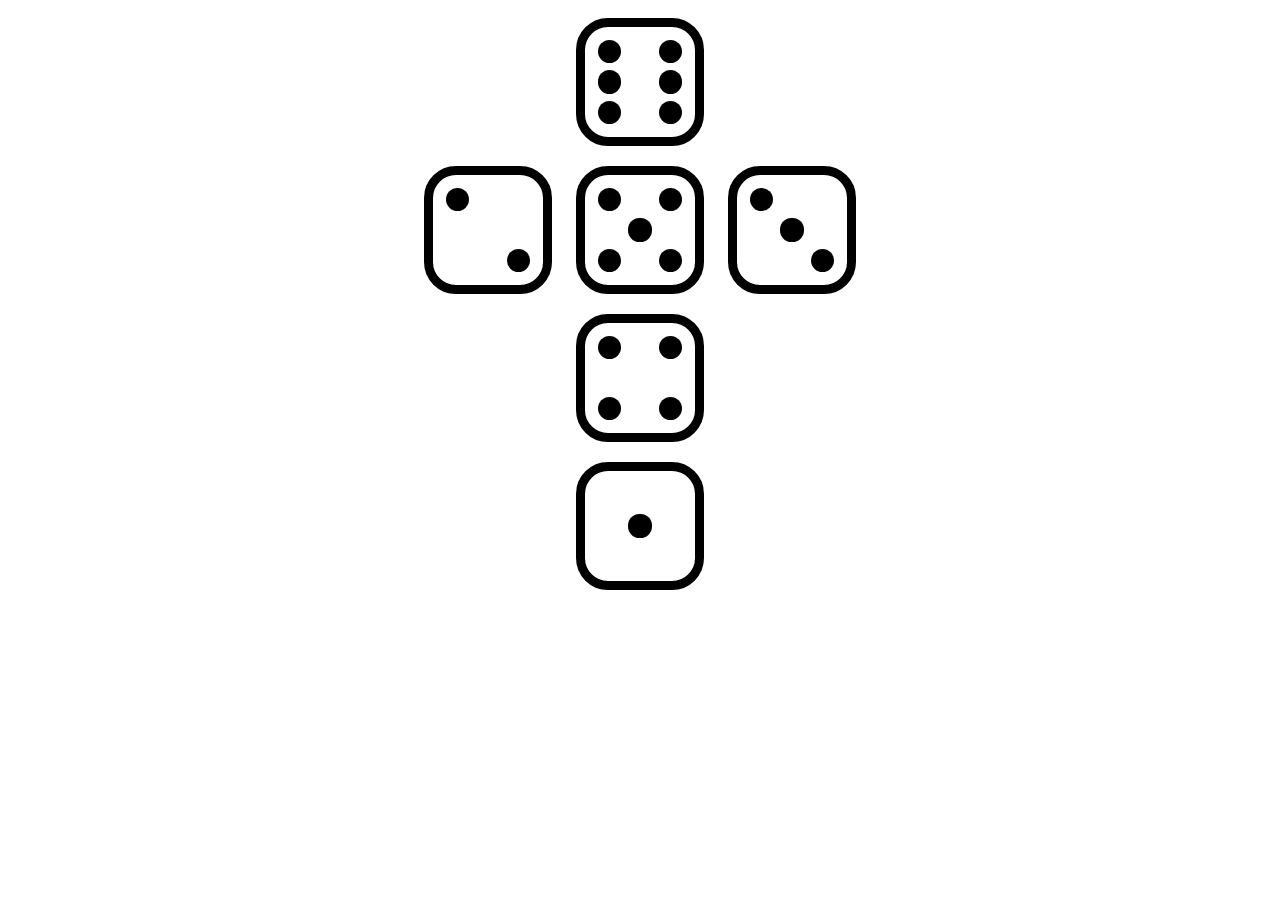
<file: index.html>
<!doctype html>
<html lang="en">
<head>
    <meta charset="UTF-8">
    <meta name="viewport"
          content="width=device-width, user-scalable=no, initial-scale=1.0, maximum-scale=1.0, minimum-scale=1.0">
    <meta http-equiv="X-UA-Compatible" content="ie=edge">
    <link rel="stylesheet" href="src/styles/main.css">
    <title>Lektorium - 1</title>
</head>
<body>

<div class="dices">
    <div class="line-items">
        <ul class="dice dice-6">
            <li class="dice-dot"></li>
            <li class="dice-dot"></li>
            <li class="dice-dot"></li>
            <li class="dice-dot"></li>
            <li class="dice-dot"></li>
            <li class="dice-dot"></li>
        </ul>
    </div>
    <div class="line-items">
        <ul class="dice dice-2">
            <li class="dice-dot"></li>
            <li class="dice-dot"></li>
        </ul>
        <ul class="dice dice-5">
            <li class="dice-dot"></li>
            <li class="dice-dot"></li>
            <li class="dice-dot"></li>
            <li class="dice-dot"></li>
            <li class="dice-dot"></li>
        </ul>
        <ul class="dice dice-3">
            <li class="dice-dot"></li>
            <li class="dice-dot"></li>
            <li class="dice-dot"></li>
        </ul>
    </div>
    <div class="line-items">
        <ul class="dice dice-4">
            <li class="dice-dot"></li>
            <li class="dice-dot"></li>
            <li class="dice-dot"></li>
            <li class="dice-dot"></li>
        </ul>
    </div>
    <div class="line-items">
        <ul class="dice dice-1">
            <li class="dice-dot"></li>
        </ul>
    </div>
</div>

</body>
</html>
</file>
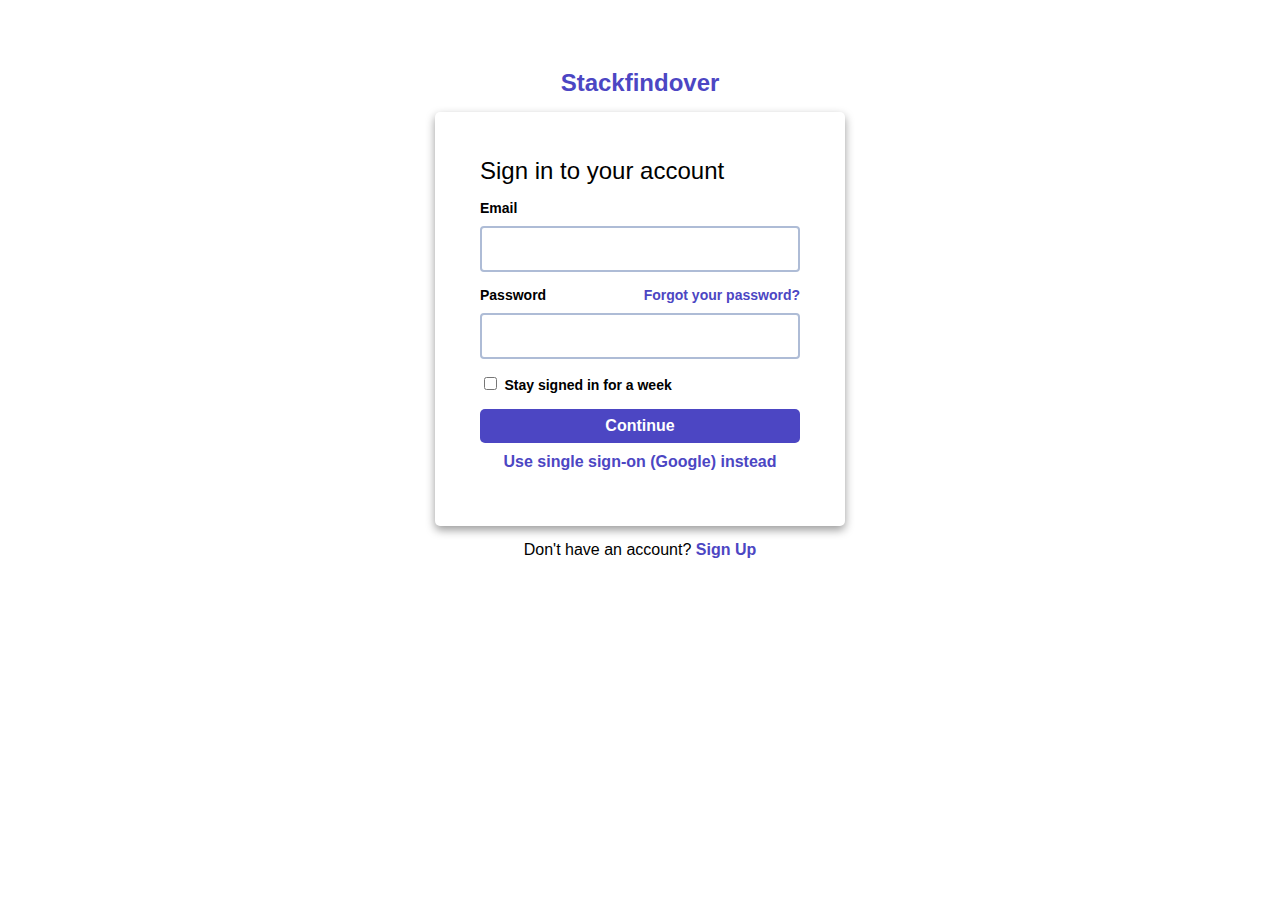
<file: 2/form.html>
<!doctype html>
<html lang="en">
<head>
    <meta charset="UTF-8">
    <meta name="viewport"
          content="width=device-width, user-scalable=no, initial-scale=1.0, maximum-scale=1.0, minimum-scale=1.0">
    <meta http-equiv="X-UA-Compatible" content="ie=edge">
    <link rel="stylesheet" href="src/styles/form.css">
    <script defer src="src/scripts/form.js"></script>
    <title>Form Lektorium</title>
</head>
<body>

<div class="container">
    <div class="block-sign">
        <h2 class="logo">Stackfindover</h2>
        <div class="form">
            <form id="form">
                <h2>Sign in to your account</h2>
                <div class="input-field">
                    <div>
                        <label for="inputEmail" class="label-inp text-links-labels">Email</label>
                    </div>
                    <input type="text" id="inputEmail" class="title" required>
                    <p class="error-msg" id="errorEmail"></p>
                </div>

                <div class="input-field">
                    <div>
                        <label for="inputPassword" class="label-inp text-links-labels">Password</label>
                        <a href="https://www.google.com/" class="text-links-labels">Forgot your password?</a>
                    </div>
                    <input type="password" id="inputPassword" class="title" required>
                    <p class="error-msg" id="errorPass"></p>
                </div>

                <div class="checkbox-field">
                    <input type="checkbox" id="inputStaySigned">
                    <label for="inputStaySigned" class="text-links-labels">Stay signed in for a week</label>
                </div>

                <button class="continue-btn">Continue</button>
                <div class="google-login">
                    <a href="https://www.google.com/maps/" >Use single sign-on (Google) instead</a>
                </div>
            </form>
        </div>
        <div class="no-acc-link">
            <span>Don't have an account?</span>
            <a href="https://www.facebook.com/" class="nav-link"> Sign Up </a>
        </div>
    </div>
</div>

</body>
</html>
</file>
<file: src/styles/main.css>
.dices {
    display: flex;
    flex-direction: column;
    justify-content: center;
    margin: 0 auto;
}
.line-items {
    margin: 0 auto;
}

.dice {
    list-style: none;
    padding: 1vw;
    width: 10vw;
    height: 10vw;

    border: calc(0.7vw + 1px) solid black;
    border-radius: 2.5vw;
    display: inline-flex;
    vertical-align: top;
    margin: 10px;
    box-sizing: border-box;
}

.dice-dot {
    font-size: 0;
}
.dice-dot::before {
    content: "";
    display: inline-block;
    width: 1.8vw;
    height: 1.8vw;
    background-color: black;
    border-radius: 50%;
}


/* dice 1 */
.dice-1 {
    justify-content: center;
    align-items: center;
}

/* dice 2 */
.dice-2 {
    justify-content: space-between;
}
.dice-2 .dice-dot:nth-child(2) {
    align-self: flex-end;
}

/* dice 3 */
.dice-3 {
    justify-content: space-between;
}
.dice-3 .dice-dot:nth-child(2) {
    align-self: center;
}
.dice-3 .dice-dot:nth-child(3) {
    align-self: flex-end;
}

/* dice 4 */
.dice-4 {
    flex-wrap: wrap;
    justify-content: space-between;
    align-content: space-between;
}
.dice-4 .dice-dot {
    width: 50%;
}
.dice-4 .dice-dot:nth-child(even) { /* nth-child(even) = чётные элементы. */
    text-align: right;
}

/* dice 5 */
.dice-5 {
    flex-wrap: wrap;
    justify-content: space-between;
    align-content: space-between;
}
.dice-5  .dice-dot:nth-child(3) {
    width: 100%;
    text-align: center;
}

/* dice 6 */
.dice-6 {
    /*flex-flow: wrap column;*/
    flex-wrap: wrap;
    /*flex-direction: column;*/
    justify-content: space-between;
    align-content: space-between;
}
.dice-6 .dice-dot {
    width: 50%;
}
.dice-6 .dice-dot:nth-child(even) {
    text-align: right;
}
</file>
<file: 2/src/styles/form.css>
*,
*:before,
*:after {
    box-sizing: inherit;
}
p, h1, h2, h3, h4, ul, body, button {
    margin: 0;
    padding: 0;
}
html {
    box-sizing: border-box;
}

* {
    font-family: 'Lato', sans-serif;
    box-sizing: border-box;
}

a, a:hover {
    text-decoration: none;
}
/*---*/

.block-sign {
    display: flex;
    flex-direction: column;
    align-items: center;
    margin-top: 6vh;
}
.logo {
    padding: 15px;
    color: #4c46c3;
    font-weight: bolder;
}

.form {
    margin: 0 auto;
    border-radius: 5px;
    max-width: 420px;
    padding: 45px;
    display: flex;
    flex-direction: column;
    box-shadow: 0 4px 10px rgba(0,0,0,0.4);
}

form h2 {
    text-align: left;
    font-weight: 400;
}

a {
    color: #4c46c3;
    font-weight: 600;
}
a:hover {color: #4943a0;}


/* input */

.input-field {
    margin: 15px auto;
}
.input-field div {
    display: flex;
    justify-content: space-between;
}

.title {
    font-size: 16px;
    outline: none;
    width: 100%;
    min-width: 320px;
    color: #616161;
    border: 2px solid #aebcd6;
    border-radius: 4px;
    padding: 12px;
}
.title::placeholder {color: #cccccc}

.title:focus {
    border-color: #7e7ea5;
 }

@media all and (max-width: 420px) {
    .block-sign {
        margin-top: 0;
    }
    .form {
        padding: 14px 30px;
        margin: 0 5px;
    }
    .title {
        min-width: 220px;
    }
}

.label-inp {
    width: max-content;
    margin: 0 0 10px;
    font-weight: 600;
    color: black;
}
.text-links-labels {
    font-size: 14px;
}
.title, .label-inp {
    transition: .3s ease;
}
.title:focus {
    color: #232323;
    font-size: 16px;
}

.checkbox-field {
    margin: 15px 0;
}
.checkbox-field input, .checkbox-field label {
    cursor: pointer;
    font-weight: 600;
}

.continue-btn {
    width: 100%;
    color: white;
    font-size: 16px;
    font-weight: 600;
    background-color: #4c46c3;
    min-width: 240px;
    padding: 8px;
    border-radius: 5px;
    outline: none;
    border: none;
    cursor: pointer;
}

.continue-btn:hover {
    background-color: #4943a0;
}

.google-login {
    margin: 10px;
    text-align: center;
}

.no-acc-link {
    padding: 15px;
}


/* validation */

.error-msg {
    color: #eb0000;
    font-size: 14px;
    transition: 0.7s;
}

.error {
    border-color: #eb0000;
}
.error:focus {
    border-color: #be0000;
}

.error:focus+.error-msg {
    transform: translateX(6px);
}
</file>
